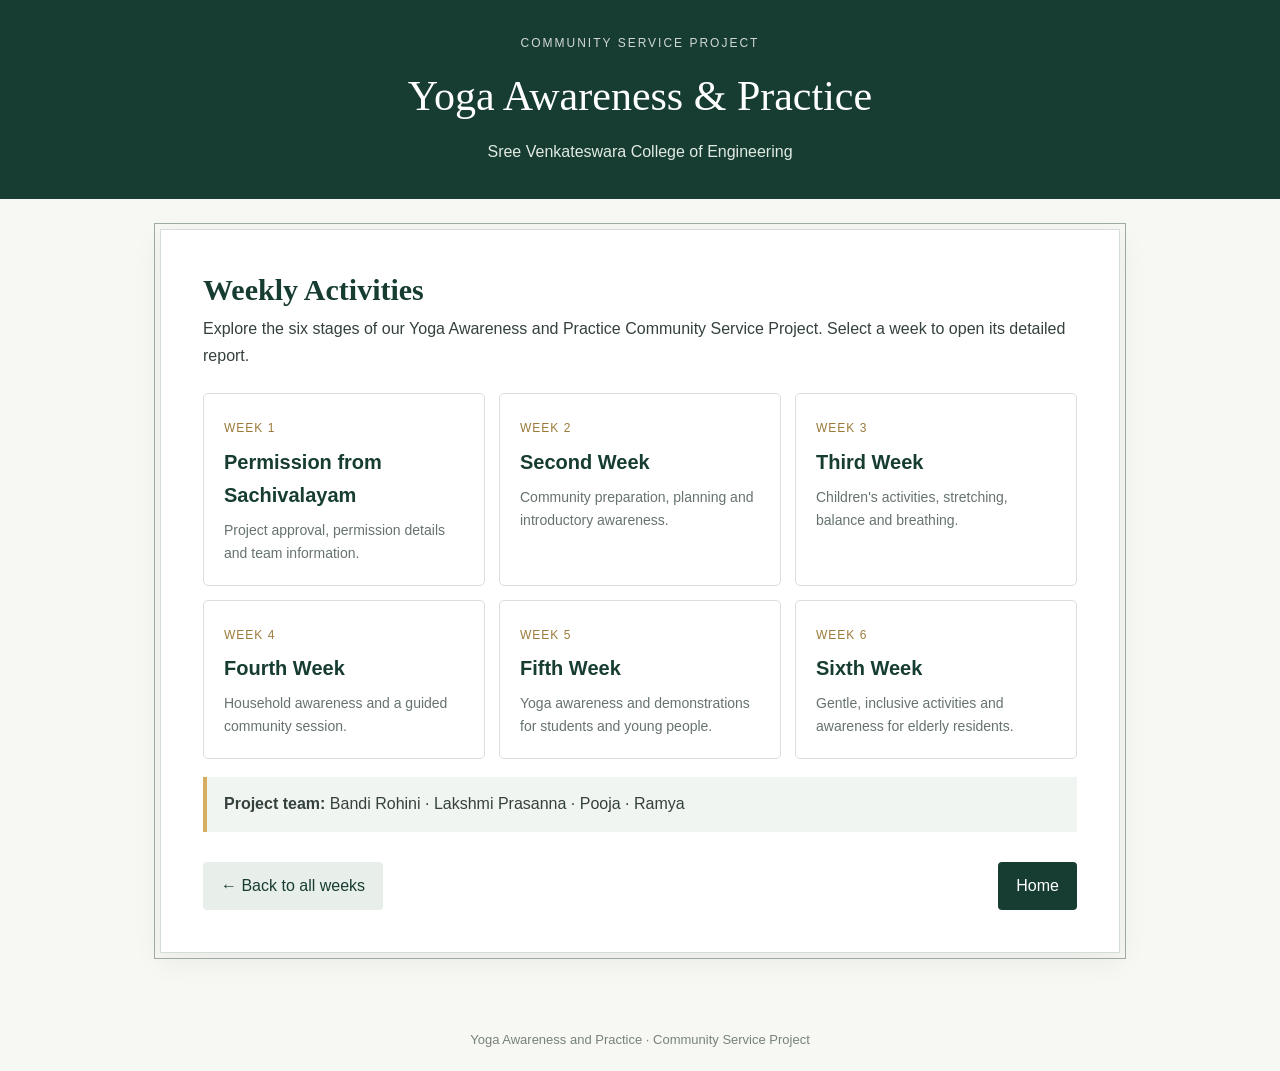
<file: index.html>
<!DOCTYPE html>
<html lang="en">
<head>
<meta charset="UTF-8">
<meta name="viewport" content="width=device-width, initial-scale=1.0">
<title>Weekly Activities | Yoga Awareness and Practice</title>
<link rel="stylesheet" href="style.css">
</head>
<body>
<header>
  <div class="eyebrow">Community Service Project</div>
  <h1>Yoga Awareness &amp; Practice</h1>
  <p>Sree Venkateswara College of Engineering</p>
</header>
<main><article class="paper">

<h2>Weekly Activities</h2>
<p>Explore the six stages of our Yoga Awareness and Practice Community Service Project. Select a week to open its detailed report.</p>
<div class="week-grid">
<a class="week-card" href="week1.html"><span>Week 1</span><h3>Permission from Sachivalayam</h3><p>Project approval, permission details and team information.</p></a>
<a class="week-card" href="week2.html"><span>Week 2</span><h3>Second Week</h3><p>Community preparation, planning and introductory awareness.</p></a>
<a class="week-card" href="week3.html"><span>Week 3</span><h3>Third Week</h3><p>Children's activities, stretching, balance and breathing.</p></a>
<a class="week-card" href="week4.html"><span>Week 4</span><h3>Fourth Week</h3><p>Household awareness and a guided community session.</p></a>
<a class="week-card" href="week5.html"><span>Week 5</span><h3>Fifth Week</h3><p>Yoga awareness and demonstrations for students and young people.</p></a>
<a class="week-card" href="week6.html"><span>Week 6</span><h3>Sixth Week</h3><p>Gentle, inclusive activities and awareness for elderly residents.</p></a>
</div>
<div class="note"><strong>Project team:</strong> Bandi Rohini · Lakshmi Prasanna · Pooja · Ramya</div>

<div class="navrow">
  <a class="btn secondary" href="index.html">← Back to all weeks</a>
  <a class="btn" href="index.html">Home</a>
</div>
</article></main>
<footer>Yoga Awareness and Practice · Community Service Project</footer>
</body>
</html>
</file>
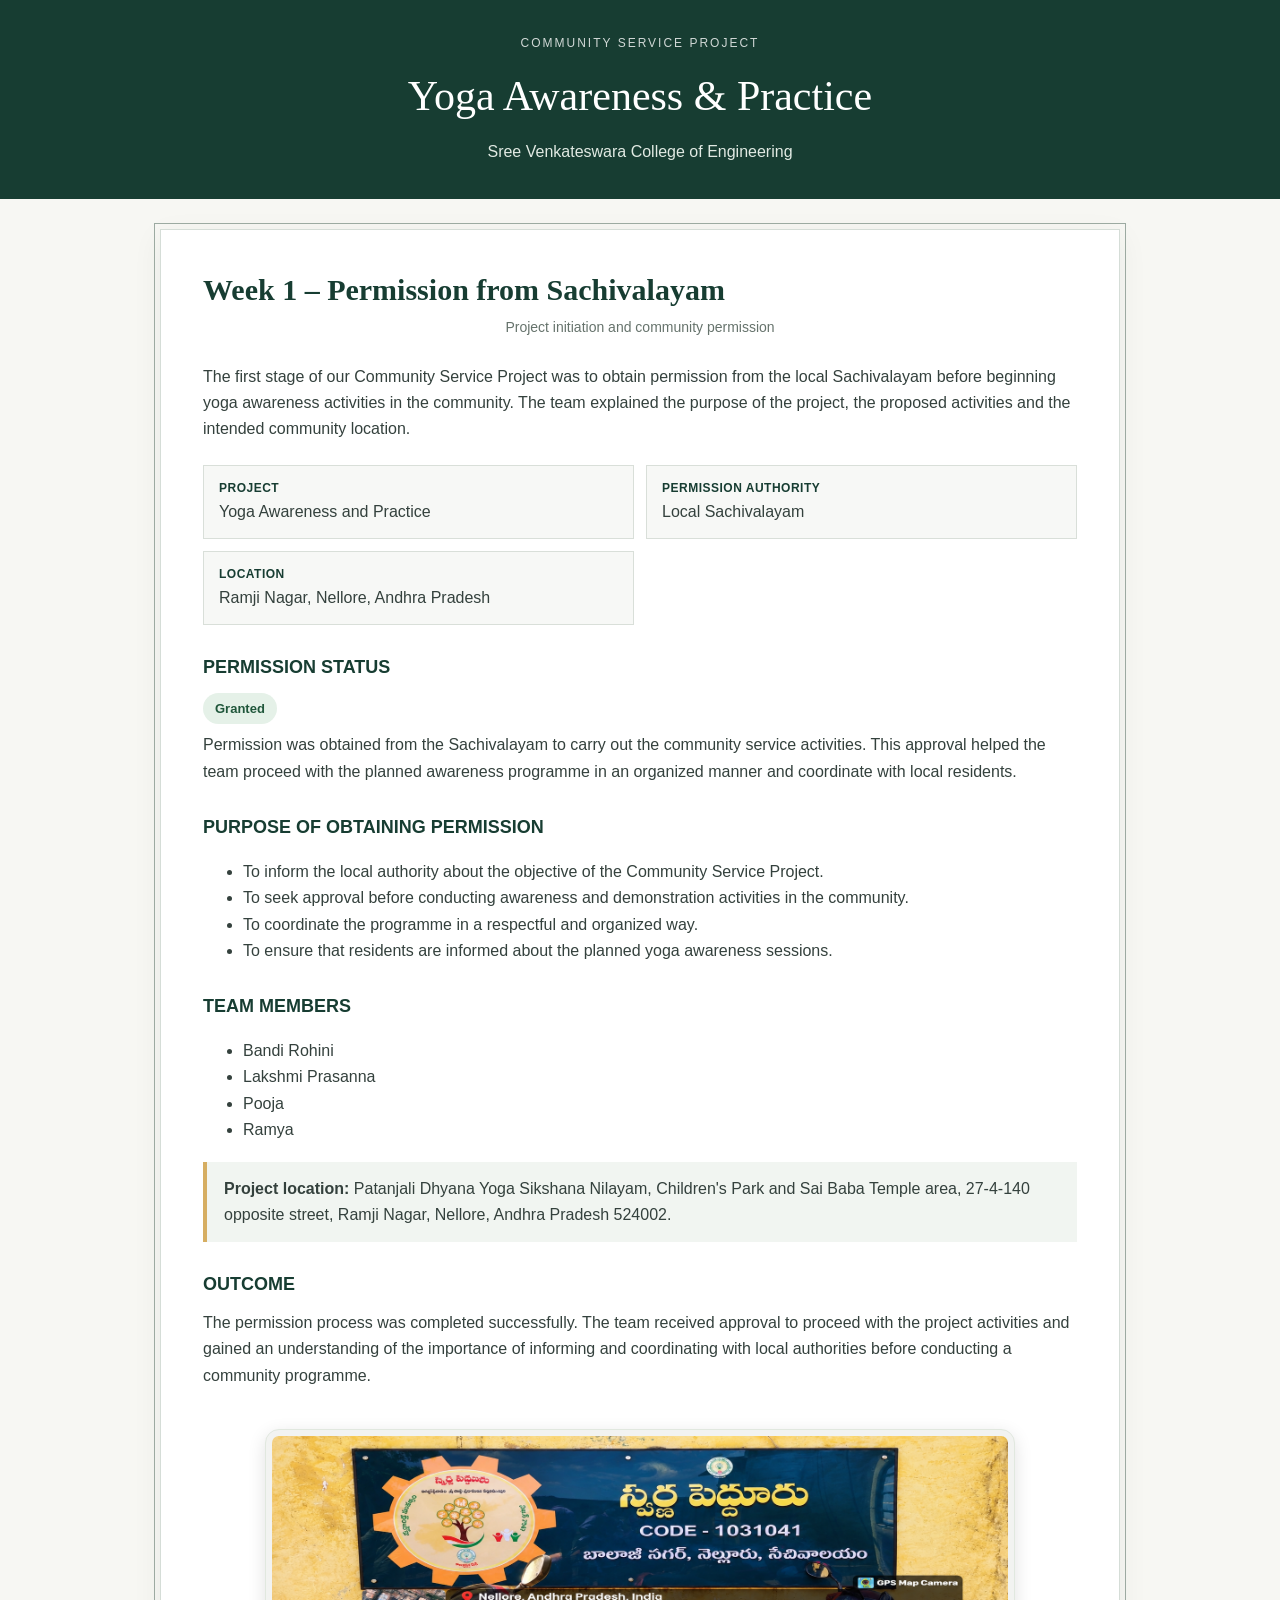
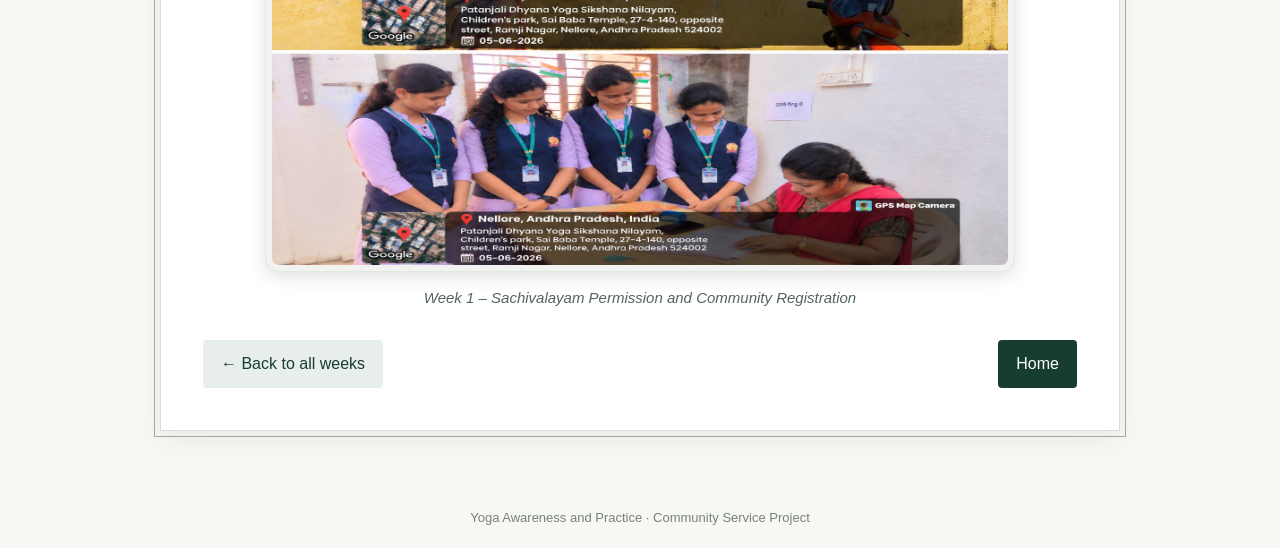
<file: week1.html>
<!DOCTYPE html>
<html lang="en">
<head>
<meta charset="UTF-8">
<meta name="viewport" content="width=device-width, initial-scale=1.0">
<title>Week 1 – Sachivalayam Permission | Yoga Awareness and Practice</title>
<link rel="stylesheet" href="style.css">
</head>
<body>
<header>
  <div class="eyebrow">Community Service Project</div>
  <h1>Yoga Awareness &amp; Practice</h1>
  <p>Sree Venkateswara College of Engineering</p>
</header>
<main><article class="paper">

<h2>Week 1 – Permission from Sachivalayam</h2>
<p class="period">Project initiation and community permission</p>
<p>The first stage of our Community Service Project was to obtain permission from the local Sachivalayam before beginning yoga awareness activities in the community. The team explained the purpose of the project, the proposed activities and the intended community location.</p>
<div class="meta">
  <div><strong>Project</strong>Yoga Awareness and Practice</div>
  <div><strong>Permission authority</strong>Local Sachivalayam</div>
  <div><strong>Location</strong>Ramji Nagar, Nellore, Andhra Pradesh</div>
</div>
<h3>Permission status</h3>
<p><span class="status">Granted</span></p>
<p>Permission was obtained from the Sachivalayam to carry out the community service activities. This approval helped the team proceed with the planned awareness programme in an organized manner and coordinate with local residents.</p>
<h3>Purpose of obtaining permission</h3>
<ul>
<li>To inform the local authority about the objective of the Community Service Project.</li>
<li>To seek approval before conducting awareness and demonstration activities in the community.</li>
<li>To coordinate the programme in a respectful and organized way.</li>
<li>To ensure that residents are informed about the planned yoga awareness sessions.</li>
</ul>
<h3>Team members</h3>
<ul><li>Bandi Rohini</li><li>Lakshmi Prasanna</li><li>Pooja</li><li>Ramya</li></ul>
<div class="note"><strong>Project location:</strong> Patanjali Dhyana Yoga Sikshana Nilayam, Children's Park and Sai Baba Temple area, 27-4-140 opposite street, Ramji Nagar, Nellore, Andhra Pradesh 524002.</div>
<h3>Outcome</h3>
<p>The permission process was completed successfully. The team received approval to proceed with the project activities and gained an understanding of the importance of informing and coordinating with local authorities before conducting a community programme.</p>


<figure class="week-photo permission-photo">
    <img
        src="Nellore%20Community%20Sign%20and%20Registration%20Scene.png"
        alt="Week 1 Community Sign and Registration Scene"
        style="display:block; width:100%; max-width:750px; height:auto; margin:0 auto;"
        loading="eager">
    <figcaption>
        Week 1 – Sachivalayam Permission and Community Registration
    </figcaption>
</figure>
<div class="navrow">
  <a class="btn secondary" href="index.html">← Back to all weeks</a>
  <a class="btn" href="index.html">Home</a>
</div>
</article></main>
<footer>Yoga Awareness and Practice · Community Service Project</footer>
</body>
</html>
</file>
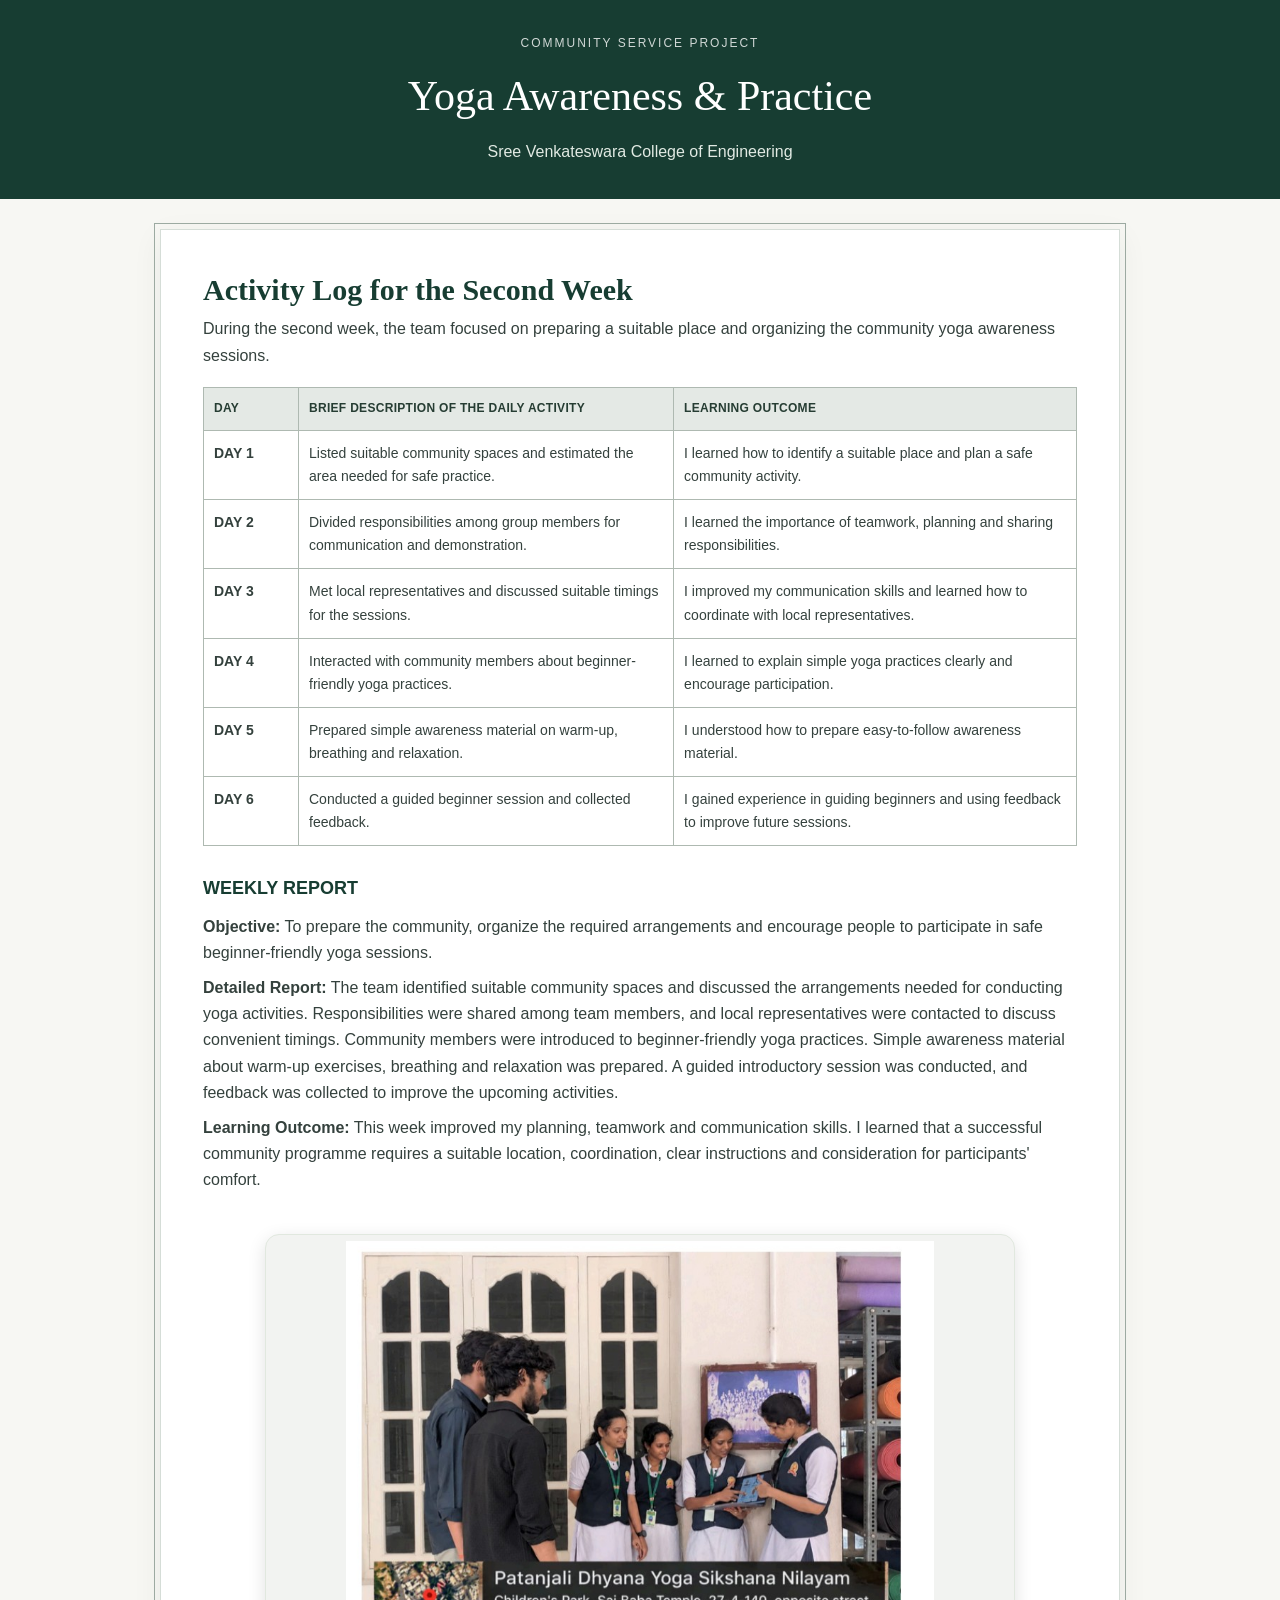
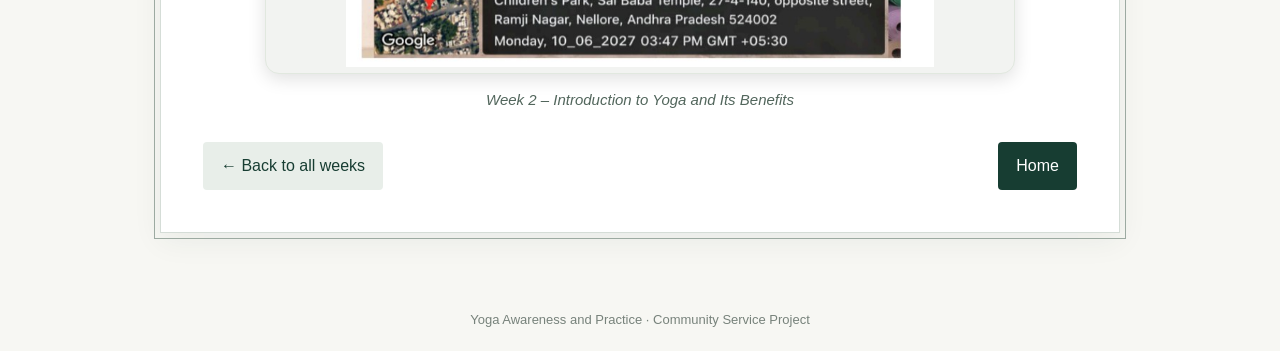
<file: week2.html>
<!DOCTYPE html>
<html lang="en">
<head>
<meta charset="UTF-8">
<meta name="viewport" content="width=device-width, initial-scale=1.0">
<title>Week 2 Report | Yoga Awareness and Practice</title>
<link rel="stylesheet" href="style.css">
</head>
<body>
<header>
  <div class="eyebrow">Community Service Project</div>
  <h1>Yoga Awareness &amp; Practice</h1>
  <p>Sree Venkateswara College of Engineering</p>
</header>
<main><article class="paper">

<h2>Activity Log for the Second Week</h2>
<p>During the second week, the team focused on preparing a suitable place and organizing the community yoga awareness sessions.</p>
<table>
<thead><tr><th>Day</th><th>Brief Description of the Daily Activity</th><th>Learning Outcome</th></tr></thead>
<tbody><tr><td>DAY 1</td><td>Listed suitable community spaces and estimated the area needed for safe practice.</td><td>I learned how to identify a suitable place and plan a safe community activity.</td></tr>
<tr><td>DAY 2</td><td>Divided responsibilities among group members for communication and demonstration.</td><td>I learned the importance of teamwork, planning and sharing responsibilities.</td></tr>
<tr><td>DAY 3</td><td>Met local representatives and discussed suitable timings for the sessions.</td><td>I improved my communication skills and learned how to coordinate with local representatives.</td></tr>
<tr><td>DAY 4</td><td>Interacted with community members about beginner-friendly yoga practices.</td><td>I learned to explain simple yoga practices clearly and encourage participation.</td></tr>
<tr><td>DAY 5</td><td>Prepared simple awareness material on warm-up, breathing and relaxation.</td><td>I understood how to prepare easy-to-follow awareness material.</td></tr>
<tr><td>DAY 6</td><td>Conducted a guided beginner session and collected feedback.</td><td>I gained experience in guiding beginners and using feedback to improve future sessions.</td></tr></tbody>
</table>
<section class="report">
<h3>Weekly Report</h3>
<p><strong>Objective:</strong> To prepare the community, organize the required arrangements and encourage people to participate in safe beginner-friendly yoga sessions.</p>
<p><strong>Detailed Report:</strong> The team identified suitable community spaces and discussed the arrangements needed for conducting yoga activities. Responsibilities were shared among team members, and local representatives were contacted to discuss convenient timings. Community members were introduced to beginner-friendly yoga practices. Simple awareness material about warm-up exercises, breathing and relaxation was prepared. A guided introductory session was conducted, and feedback was collected to improve the upcoming activities.</p>
<p><strong>Learning Outcome:</strong> This week improved my planning, teamwork and communication skills. I learned that a successful community programme requires a suitable location, coordination, clear instructions and consideration for participants' comfort.</p>
</section>


<!-- Week 2 Photo -->
<figure class="week-photo">
    <img
        src="./WhatsApp%20Image%202026-11-14%20at%207.51.11%20AM.jpeg"
        alt="Week 2 Yoga Awareness Activity"
        loading="eager">
    <figcaption>Week 2 – Introduction to Yoga and Its Benefits</figcaption>
</figure>
<div class="navrow">
  <a class="btn secondary" href="index.html">← Back to all weeks</a>
  <a class="btn" href="index.html">Home</a>
</div>
</article></main>
<footer>Yoga Awareness and Practice · Community Service Project</footer>
</body>
</html>
</file>
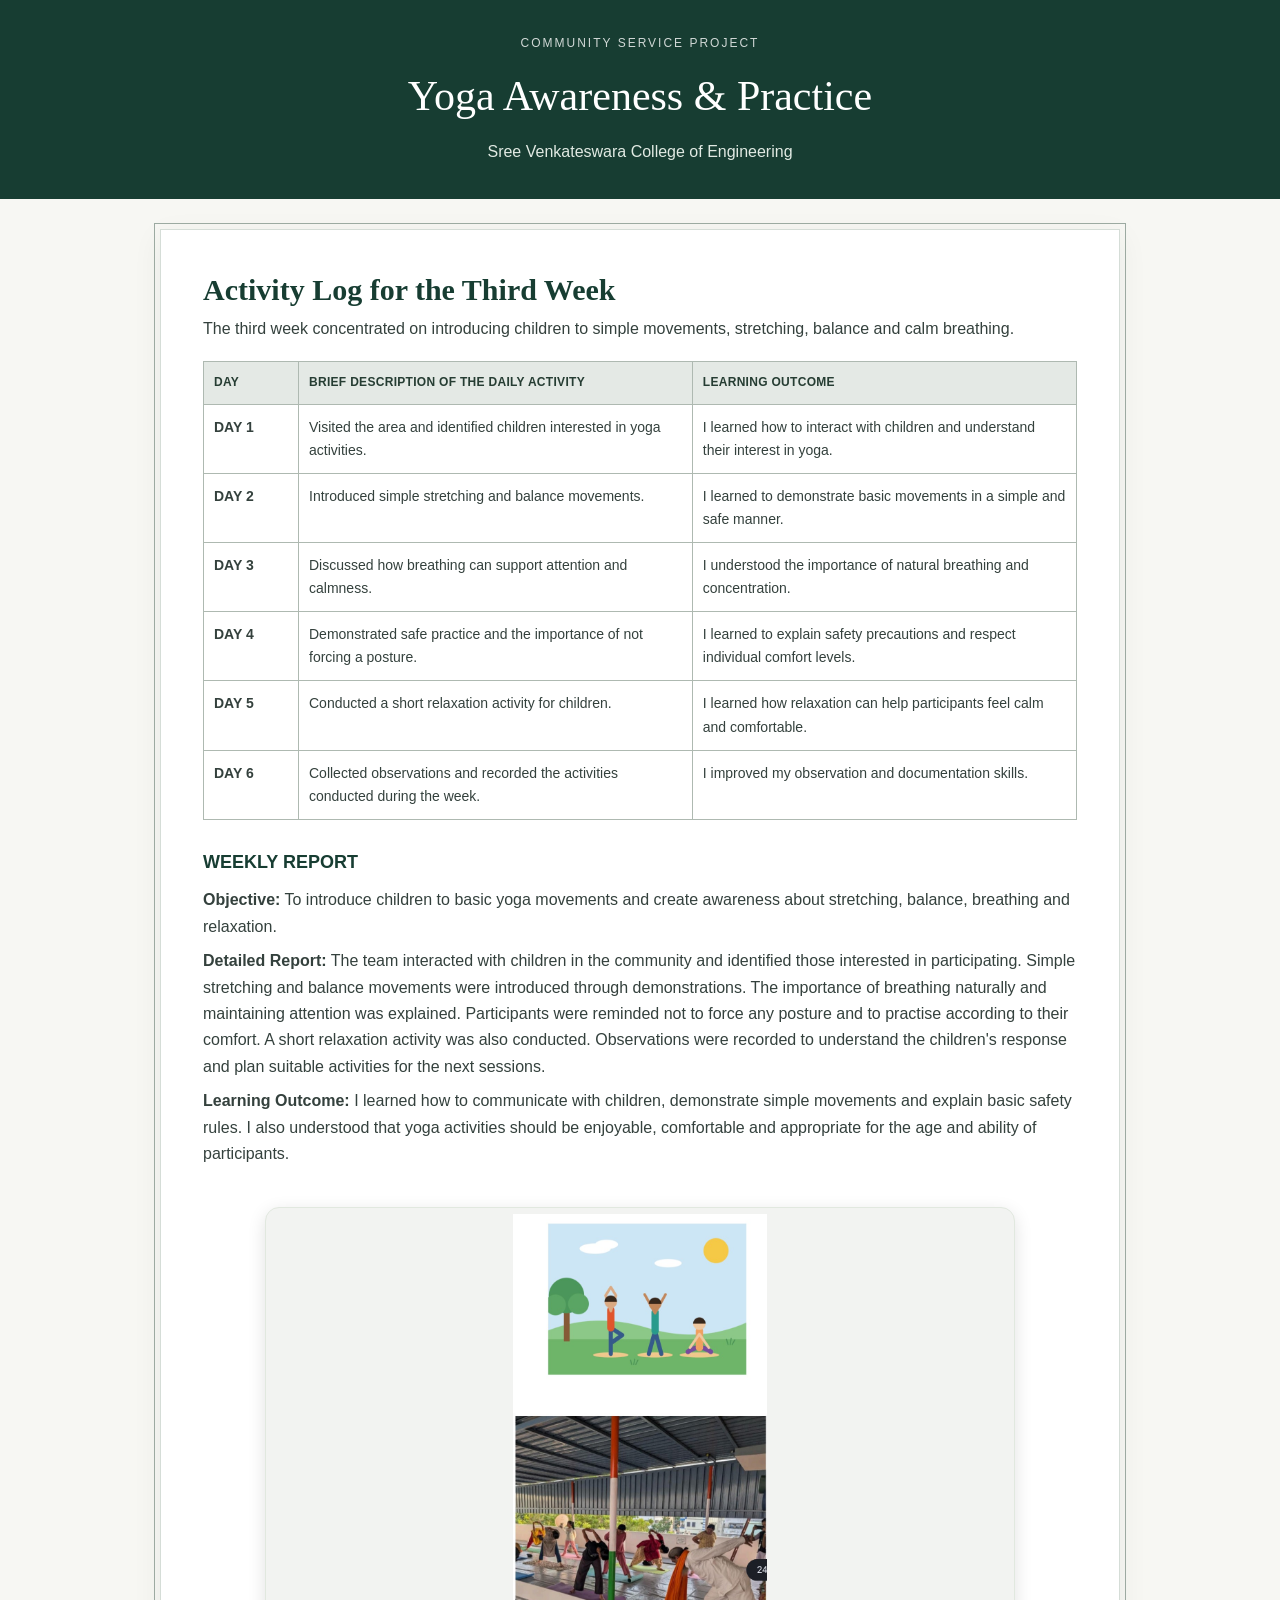
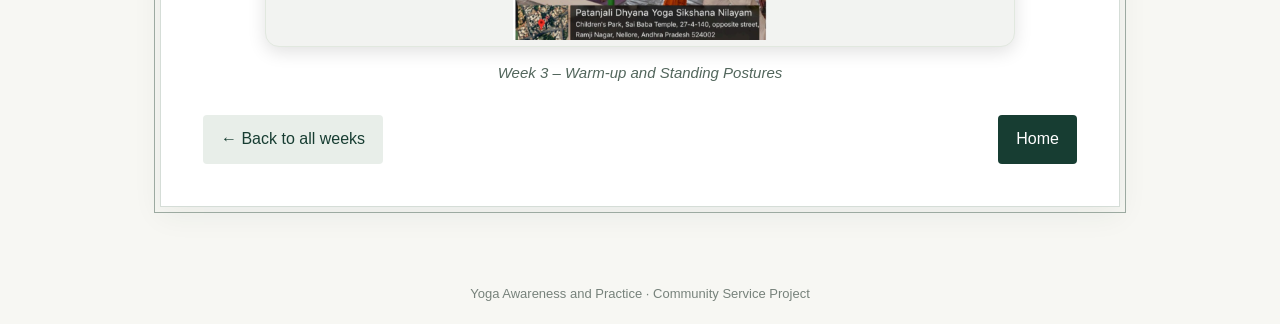
<file: week3.html>
<!DOCTYPE html>
<html lang="en">
<head>
<meta charset="UTF-8">
<meta name="viewport" content="width=device-width, initial-scale=1.0">
<title>Week 3 Report | Yoga Awareness and Practice</title>
<link rel="stylesheet" href="style.css">
</head>
<body>
<header>
  <div class="eyebrow">Community Service Project</div>
  <h1>Yoga Awareness &amp; Practice</h1>
  <p>Sree Venkateswara College of Engineering</p>
</header>
<main><article class="paper">

<h2>Activity Log for the Third Week</h2>
<p>The third week concentrated on introducing children to simple movements, stretching, balance and calm breathing.</p>
<table>
<thead><tr><th>Day</th><th>Brief Description of the Daily Activity</th><th>Learning Outcome</th></tr></thead>
<tbody><tr><td>DAY 1</td><td>Visited the area and identified children interested in yoga activities.</td><td>I learned how to interact with children and understand their interest in yoga.</td></tr>
<tr><td>DAY 2</td><td>Introduced simple stretching and balance movements.</td><td>I learned to demonstrate basic movements in a simple and safe manner.</td></tr>
<tr><td>DAY 3</td><td>Discussed how breathing can support attention and calmness.</td><td>I understood the importance of natural breathing and concentration.</td></tr>
<tr><td>DAY 4</td><td>Demonstrated safe practice and the importance of not forcing a posture.</td><td>I learned to explain safety precautions and respect individual comfort levels.</td></tr>
<tr><td>DAY 5</td><td>Conducted a short relaxation activity for children.</td><td>I learned how relaxation can help participants feel calm and comfortable.</td></tr>
<tr><td>DAY 6</td><td>Collected observations and recorded the activities conducted during the week.</td><td>I improved my observation and documentation skills.</td></tr></tbody>
</table>
<section class="report">
<h3>Weekly Report</h3>
<p><strong>Objective:</strong> To introduce children to basic yoga movements and create awareness about stretching, balance, breathing and relaxation.</p>
<p><strong>Detailed Report:</strong> The team interacted with children in the community and identified those interested in participating. Simple stretching and balance movements were introduced through demonstrations. The importance of breathing naturally and maintaining attention was explained. Participants were reminded not to force any posture and to practise according to their comfort. A short relaxation activity was also conducted. Observations were recorded to understand the children's response and plan suitable activities for the next sessions.</p>
<p><strong>Learning Outcome:</strong> I learned how to communicate with children, demonstrate simple movements and explain basic safety rules. I also understood that yoga activities should be enjoyable, comfortable and appropriate for the age and ability of participants.</p>
</section>


<!-- Week 3 Photo -->
<figure class="week-photo">
    <img
        src="./WhatsApp%20Image%202026-11-14%20at%207.51.12%20AM.jpeg"
        alt="Week 3 Warm-up and Standing Yoga Postures"
        loading="eager">
    <figcaption>Week 3 – Warm-up and Standing Postures</figcaption>
</figure>
<div class="navrow">
  <a class="btn secondary" href="index.html">← Back to all weeks</a>
  <a class="btn" href="index.html">Home</a>
</div>
</article></main>
<footer>Yoga Awareness and Practice · Community Service Project</footer>
</body>
</html>
</file>
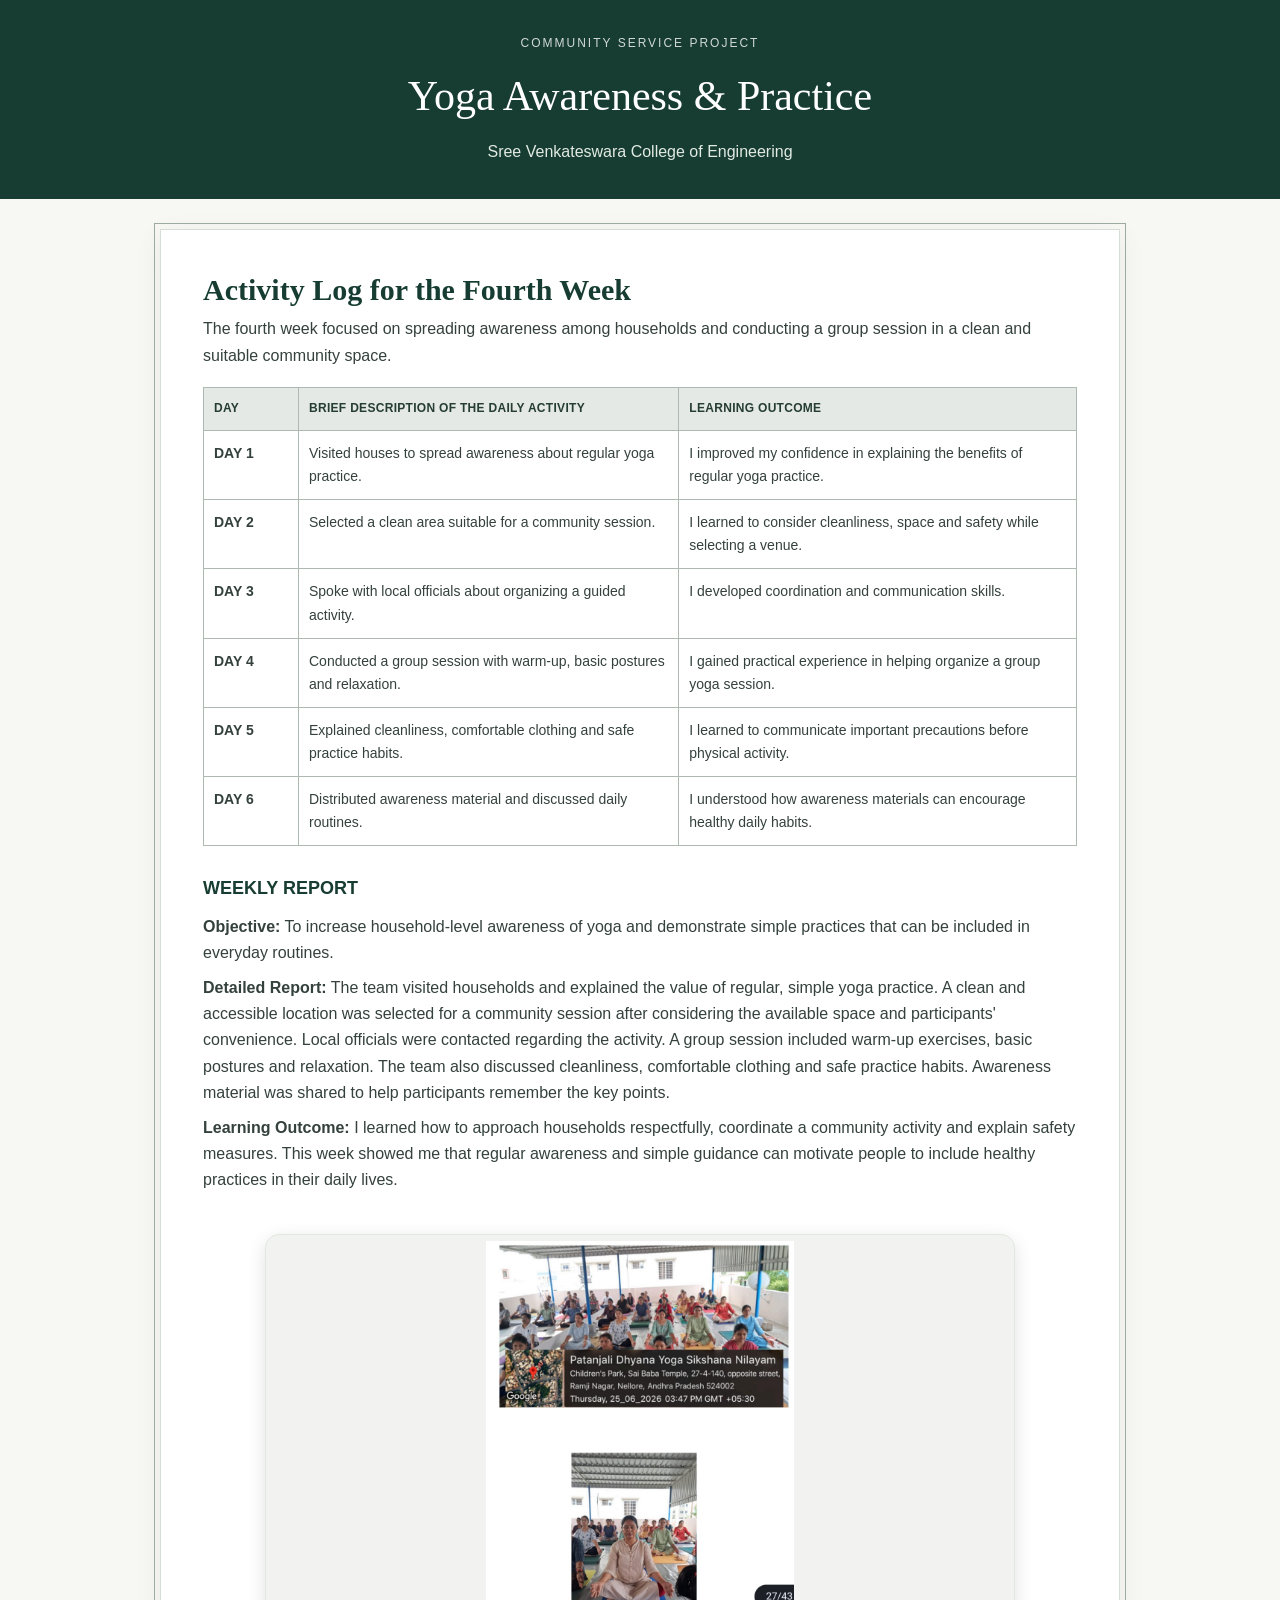
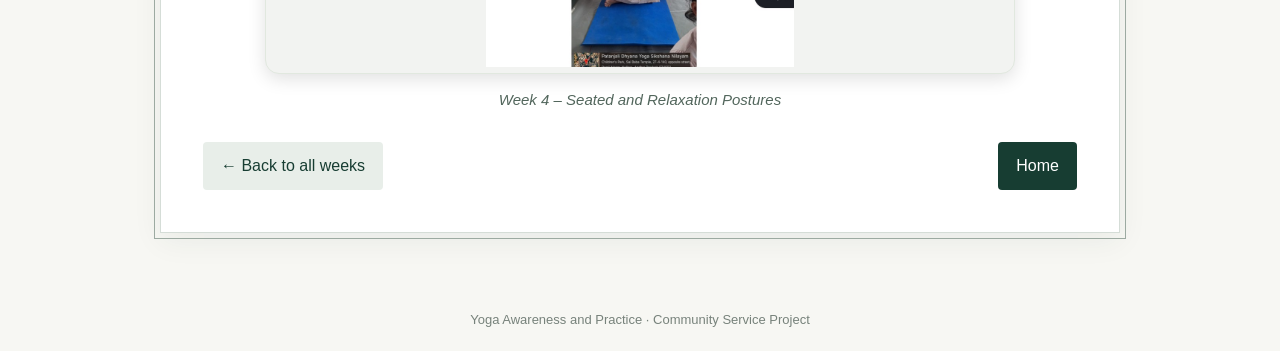
<file: week4.html>
<!DOCTYPE html>
<html lang="en">
<head>
<meta charset="UTF-8">
<meta name="viewport" content="width=device-width, initial-scale=1.0">
<title>Week 4 Report | Yoga Awareness and Practice</title>
<link rel="stylesheet" href="style.css">
</head>
<body>
<header>
  <div class="eyebrow">Community Service Project</div>
  <h1>Yoga Awareness &amp; Practice</h1>
  <p>Sree Venkateswara College of Engineering</p>
</header>
<main><article class="paper">

<h2>Activity Log for the Fourth Week</h2>
<p>The fourth week focused on spreading awareness among households and conducting a group session in a clean and suitable community space.</p>
<table>
<thead><tr><th>Day</th><th>Brief Description of the Daily Activity</th><th>Learning Outcome</th></tr></thead>
<tbody><tr><td>DAY 1</td><td>Visited houses to spread awareness about regular yoga practice.</td><td>I improved my confidence in explaining the benefits of regular yoga practice.</td></tr>
<tr><td>DAY 2</td><td>Selected a clean area suitable for a community session.</td><td>I learned to consider cleanliness, space and safety while selecting a venue.</td></tr>
<tr><td>DAY 3</td><td>Spoke with local officials about organizing a guided activity.</td><td>I developed coordination and communication skills.</td></tr>
<tr><td>DAY 4</td><td>Conducted a group session with warm-up, basic postures and relaxation.</td><td>I gained practical experience in helping organize a group yoga session.</td></tr>
<tr><td>DAY 5</td><td>Explained cleanliness, comfortable clothing and safe practice habits.</td><td>I learned to communicate important precautions before physical activity.</td></tr>
<tr><td>DAY 6</td><td>Distributed awareness material and discussed daily routines.</td><td>I understood how awareness materials can encourage healthy daily habits.</td></tr></tbody>
</table>
<section class="report">
<h3>Weekly Report</h3>
<p><strong>Objective:</strong> To increase household-level awareness of yoga and demonstrate simple practices that can be included in everyday routines.</p>
<p><strong>Detailed Report:</strong> The team visited households and explained the value of regular, simple yoga practice. A clean and accessible location was selected for a community session after considering the available space and participants' convenience. Local officials were contacted regarding the activity. A group session included warm-up exercises, basic postures and relaxation. The team also discussed cleanliness, comfortable clothing and safe practice habits. Awareness material was shared to help participants remember the key points.</p>
<p><strong>Learning Outcome:</strong> I learned how to approach households respectfully, coordinate a community activity and explain safety measures. This week showed me that regular awareness and simple guidance can motivate people to include healthy practices in their daily lives.</p>
</section>


<!-- Week 4 Photo -->
<figure class="week-photo">
    <img
        src="./Sruthi"
        alt="Week 4 Seated and Relaxation Yoga Postures"
        loading="eager">
    <figcaption>Week 4 – Seated and Relaxation Postures</figcaption>
</figure>
<div class="navrow">
  <a class="btn secondary" href="index.html">← Back to all weeks</a>
  <a class="btn" href="index.html">Home</a>
</div>
</article></main>
<footer>Yoga Awareness and Practice · Community Service Project</footer>
</body>
</html>
</file>
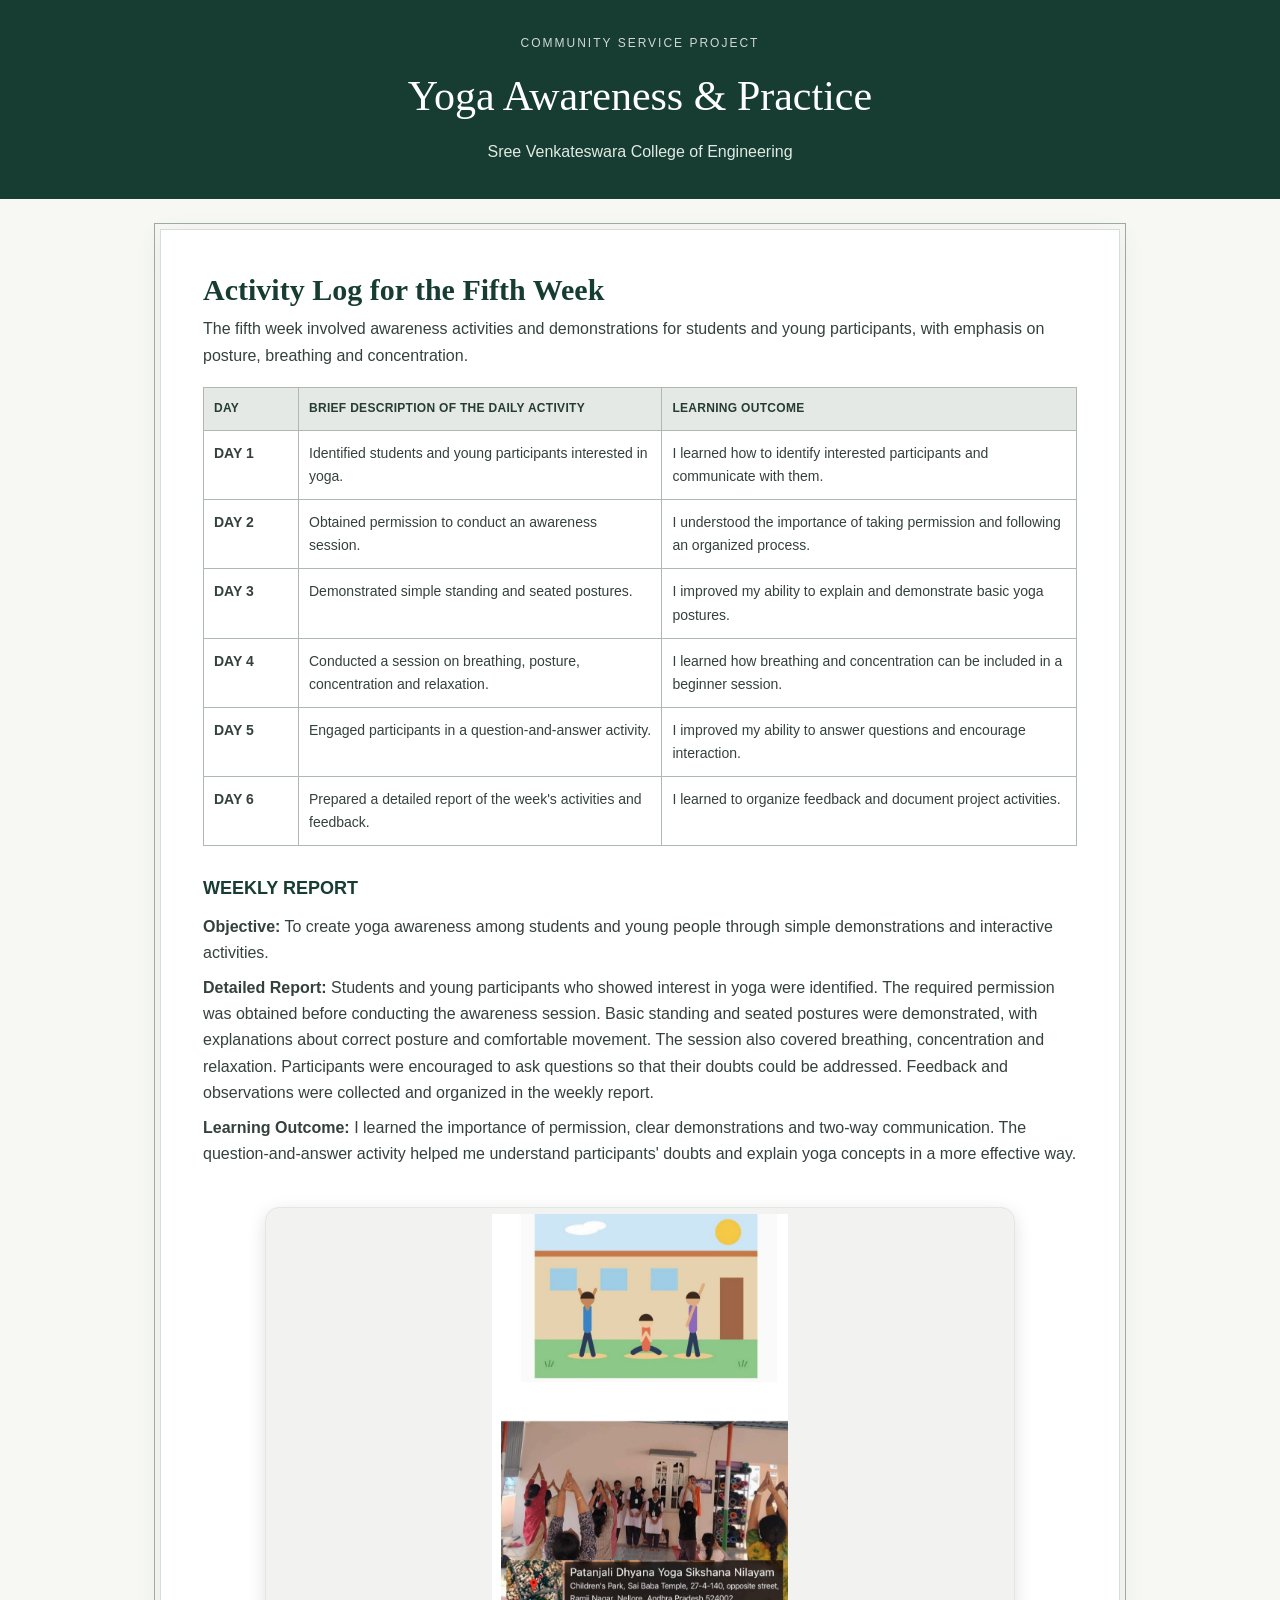
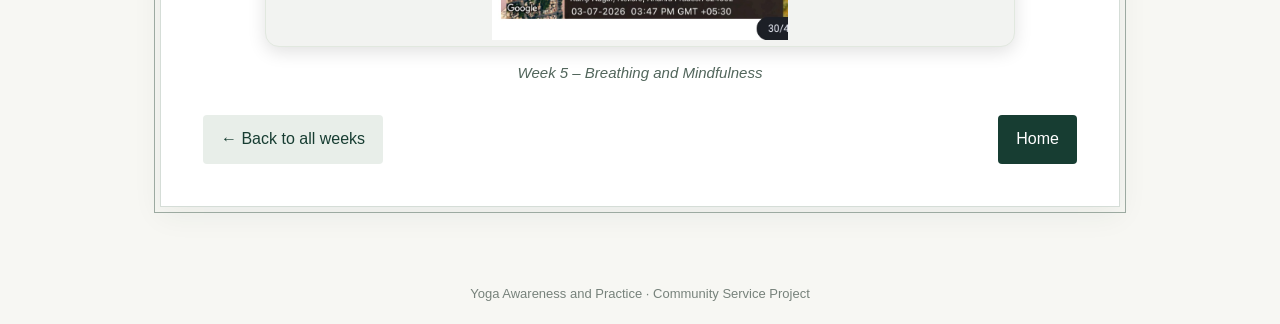
<file: week5.html>
<!DOCTYPE html>
<html lang="en">
<head>
<meta charset="UTF-8">
<meta name="viewport" content="width=device-width, initial-scale=1.0">
<title>Week 5 Report | Yoga Awareness and Practice</title>
<link rel="stylesheet" href="style.css">
</head>
<body>
<header>
  <div class="eyebrow">Community Service Project</div>
  <h1>Yoga Awareness &amp; Practice</h1>
  <p>Sree Venkateswara College of Engineering</p>
</header>
<main><article class="paper">

<h2>Activity Log for the Fifth Week</h2>
<p>The fifth week involved awareness activities and demonstrations for students and young participants, with emphasis on posture, breathing and concentration.</p>
<table>
<thead><tr><th>Day</th><th>Brief Description of the Daily Activity</th><th>Learning Outcome</th></tr></thead>
<tbody><tr><td>DAY 1</td><td>Identified students and young participants interested in yoga.</td><td>I learned how to identify interested participants and communicate with them.</td></tr>
<tr><td>DAY 2</td><td>Obtained permission to conduct an awareness session.</td><td>I understood the importance of taking permission and following an organized process.</td></tr>
<tr><td>DAY 3</td><td>Demonstrated simple standing and seated postures.</td><td>I improved my ability to explain and demonstrate basic yoga postures.</td></tr>
<tr><td>DAY 4</td><td>Conducted a session on breathing, posture, concentration and relaxation.</td><td>I learned how breathing and concentration can be included in a beginner session.</td></tr>
<tr><td>DAY 5</td><td>Engaged participants in a question-and-answer activity.</td><td>I improved my ability to answer questions and encourage interaction.</td></tr>
<tr><td>DAY 6</td><td>Prepared a detailed report of the week's activities and feedback.</td><td>I learned to organize feedback and document project activities.</td></tr></tbody>
</table>
<section class="report">
<h3>Weekly Report</h3>
<p><strong>Objective:</strong> To create yoga awareness among students and young people through simple demonstrations and interactive activities.</p>
<p><strong>Detailed Report:</strong> Students and young participants who showed interest in yoga were identified. The required permission was obtained before conducting the awareness session. Basic standing and seated postures were demonstrated, with explanations about correct posture and comfortable movement. The session also covered breathing, concentration and relaxation. Participants were encouraged to ask questions so that their doubts could be addressed. Feedback and observations were collected and organized in the weekly report.</p>
<p><strong>Learning Outcome:</strong> I learned the importance of permission, clear demonstrations and two-way communication. The question-and-answer activity helped me understand participants' doubts and explain yoga concepts in a more effective way.</p>
</section>


<!-- Week 5 Photo -->
<figure class="week-photo">
    <img
        src="./WhatsApp%20Image%202026-11-14%20at%207.51.13%20AM...jpeg"
        alt="Week 5 Breathing and Mindfulness Activity"
        loading="eager">
    <figcaption>Week 5 – Breathing and Mindfulness</figcaption>
</figure>
<div class="navrow">
  <a class="btn secondary" href="index.html">← Back to all weeks</a>
  <a class="btn" href="index.html">Home</a>
</div>
</article></main>
<footer>Yoga Awareness and Practice · Community Service Project</footer>
</body>
</html>
</file>
<file: style.css>
:root{--green:#173d32;--green2:#285b49;--cream:#f7f7f3;--ink:#34413d;--line:#d9dfd9;--gold:#d6ae62}
*{box-sizing:border-box}
body{margin:0;background:var(--cream);color:var(--ink);font-family:Arial,Helvetica,sans-serif;line-height:1.65}
header{background:var(--green);color:#fff;padding:34px 20px;text-align:center}
header .eyebrow{letter-spacing:2px;text-transform:uppercase;font-size:12px;opacity:.8}
header h1{font-family:Georgia,serif;font-weight:normal;font-size:clamp(28px,5vw,42px);margin:8px 0}
header p{margin:0;color:#e1eae3}
main{width:min(960px,calc(100% - 32px));margin:30px auto 56px}
.paper{background:#fff;border:1px solid #d5ddd7;outline:1px solid #9caaa1;outline-offset:5px;padding:clamp(20px,4vw,42px);box-shadow:0 8px 28px #183b3010}
h2{font-family:Georgia,serif;color:var(--green);font-size:30px;line-height:1.2;margin:0 0 8px}
.period{text-align:center;color:#66736c;font-size:14px;margin:8px 0 24px}
h3{font-size:18px;color:var(--green);margin:28px 0 10px;text-transform:uppercase}
p{margin:8px 0}
table{width:100%;border-collapse:collapse;margin:18px 0 26px;font-size:14px}
th{background:#e4e9e5;color:#263d33;text-transform:uppercase;font-size:12px;letter-spacing:.3px;text-align:left}
th,td{border:1px solid #aeb9b1;padding:11px 10px;vertical-align:top}
td:first-child{font-weight:bold;white-space:nowrap;width:95px}
.report{margin-top:22px}
.note{background:#f1f5f1;border-left:4px solid var(--gold);padding:14px 17px;margin:18px 0}
.status{display:inline-block;background:#e5f1e8;color:#20573b;padding:5px 12px;border-radius:20px;font-size:13px;font-weight:bold}
.meta{display:grid;grid-template-columns:repeat(2,minmax(0,1fr));gap:12px;margin:22px 0}
.meta div{background:#f7f8f6;border:1px solid var(--line);padding:13px 15px}
.meta strong{display:block;color:var(--green);font-size:12px;text-transform:uppercase;letter-spacing:.5px}
.navrow{display:flex;justify-content:space-between;gap:12px;flex-wrap:wrap;margin-top:30px}
a.btn{display:inline-block;text-decoration:none;background:var(--green);color:white;padding:11px 18px;border-radius:4px}
a.btn.secondary{background:#e8eee9;color:var(--green)}
a.btn:hover{background:var(--green2);color:#fff}
.week-grid{display:grid;grid-template-columns:repeat(auto-fit,minmax(220px,1fr));gap:14px;margin-top:24px}
.week-card{display:block;text-decoration:none;color:var(--ink);background:#fff;border:1px solid var(--line);padding:20px;border-radius:5px;transition:.2s}
.week-card:hover{border-color:var(--green);transform:translateY(-2px);box-shadow:0 8px 20px #183b3010}
.week-card span{color:#9b7a39;font-size:12px;text-transform:uppercase;letter-spacing:1px}
.week-card h3{margin:5px 0 7px;text-transform:none;font-size:20px}
.week-card p{font-size:14px;color:#66736c;margin:0}
footer{text-align:center;color:#77827b;font-size:13px;padding:20px}
@media(max-width:620px){.paper{padding:18px}table{font-size:12px}th,td{padding:8px 6px}td:first-child{white-space:normal;width:auto}.meta{grid-template-columns:1fr}}

.week-photo{margin:24px auto 8px;max-width:760px;text-align:center}
.week-photo img{display:block;width:100%;max-height:440px;object-fit:contain;background:#f2f3f1;border:1px solid #cbd4cd;padding:6px;border-radius:3px}
.week-photo figcaption{font-size:13px;color:#6c786f;margin-top:8px;font-style:italic}
.permission-photo img{max-height:560px;object-fit:contain}
/* Week 1 Photo Styling */
.week-photo {
    width: 100%;
    max-width: 850px;
    margin: 40px auto 30px;
    text-align: center;
}

.week-photo img {
    display: block;
    width: 100%;
    max-width: 750px;
    height: auto;
    margin: 0 auto;
    border-radius: 14px;
    object-fit: contain;
    box-shadow: 0 5px 18px rgba(0, 0, 0, 0.12);
    border: 1px solid #e1e8df;
}

.week-photo figcaption {
    margin-top: 14px;
    color: #52665c;
    font-size: 15px;
    font-weight: 500;
    line-height: 1.6;
}

/* Mobile responsive */
@media (max-width: 600px) {
    .week-photo {
        margin: 25px auto;
    }

    .week-photo img {
        width: 100%;
        border-radius: 10px;
    }

    .week-photo figcaption {
        font-size: 13px;
    }
}
</file>
